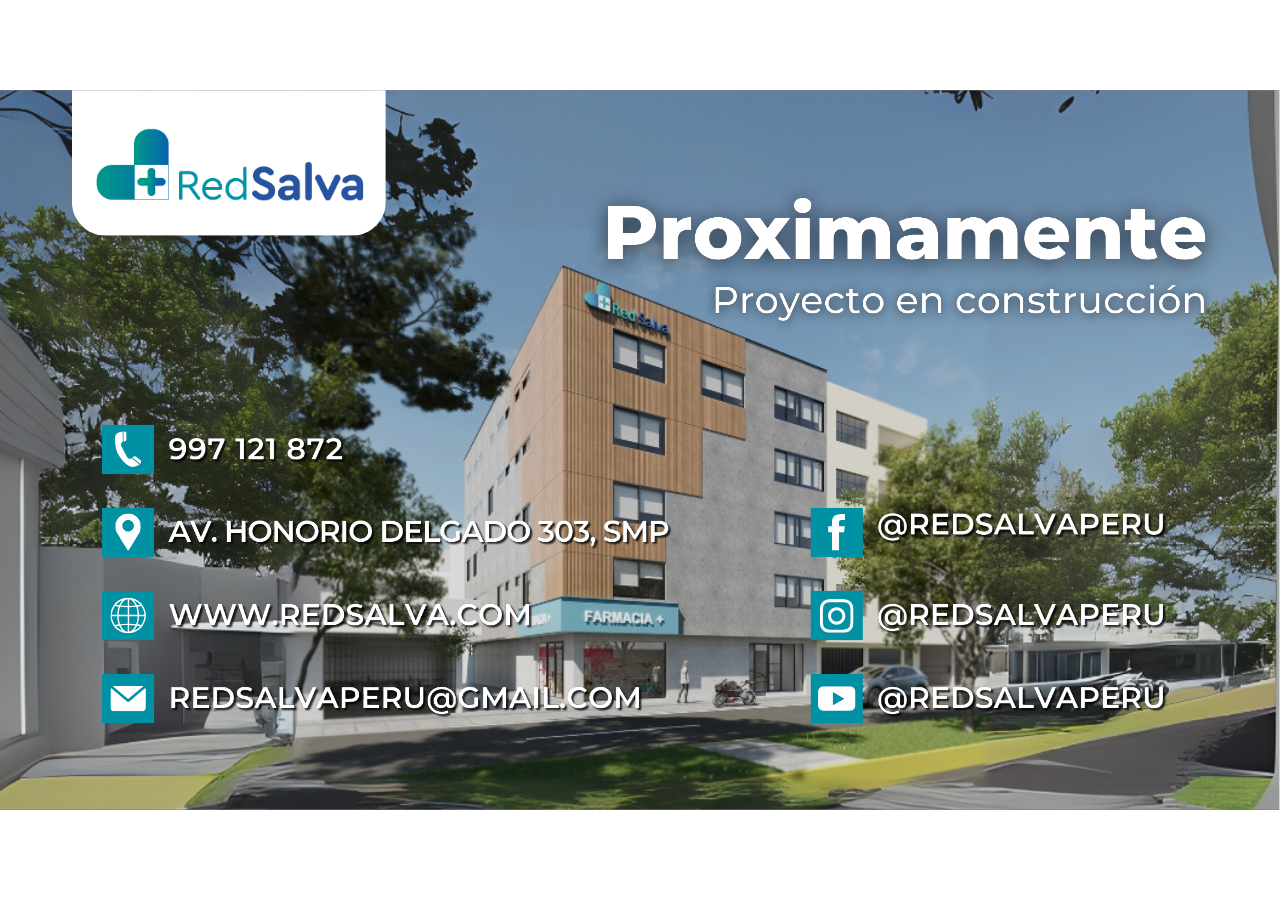
<file: index.html>
<!DOCTYPE html>
<html lang="es">
<head>
    <meta charset="UTF-8">
    <meta name="viewport" content="width=device-width, initial-scale=1.0">
    <title>montesur</title>
    <style>
        /* Asegura que el contenido del SVG sea responsivo */
        body, html {
            margin: 0;
            padding: 0;
            height: 100%;
        }
        .fondo-svg {
            width: 100%;
            height: 100vh; /* Ajusta la altura al 100% de la ventana */
            object-fit: cover; /* Asegura que el contenido se ajuste correctamente */
        }
    </style>
</head>
<body>

    <!-- Insertar el archivo SVG con el objeto -->
    <object class="fondo-svg" type="image/svg+xml" data="fondo.svg"></object>
</body>
</html>
</file>
